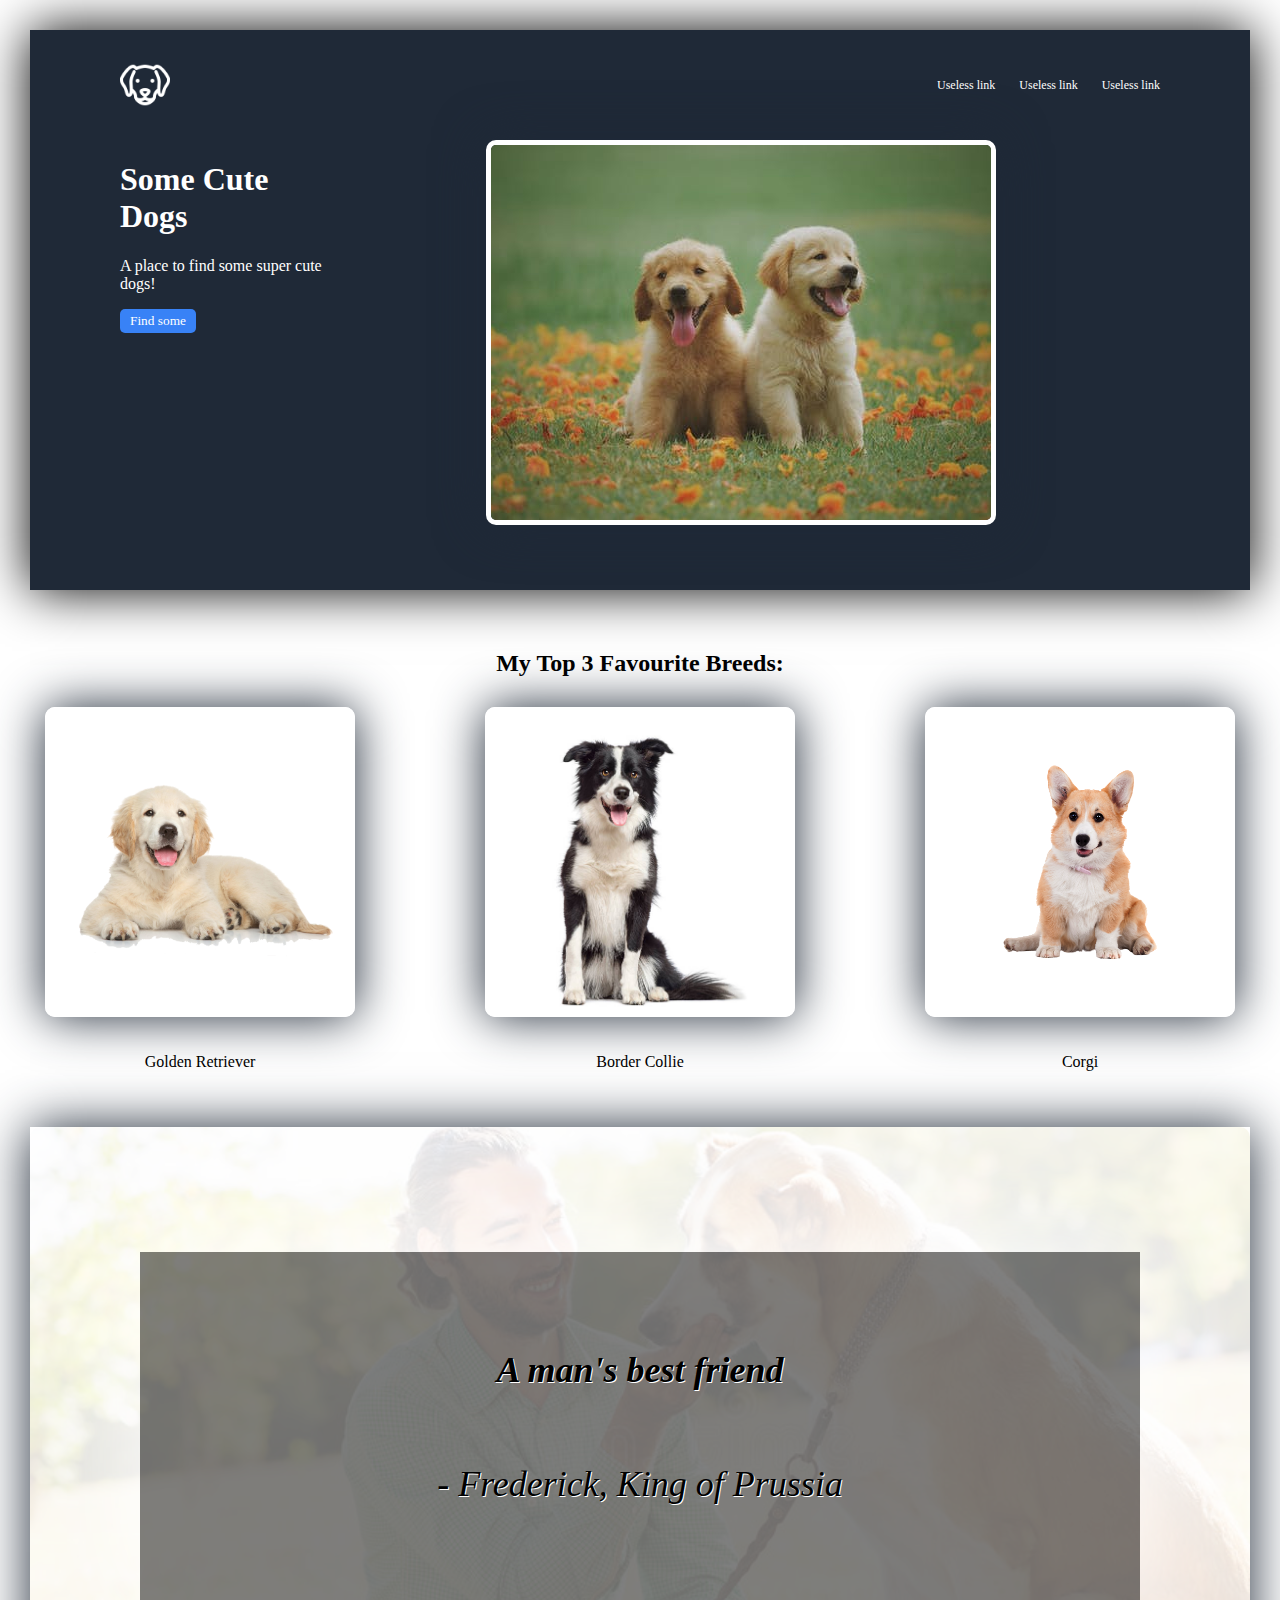
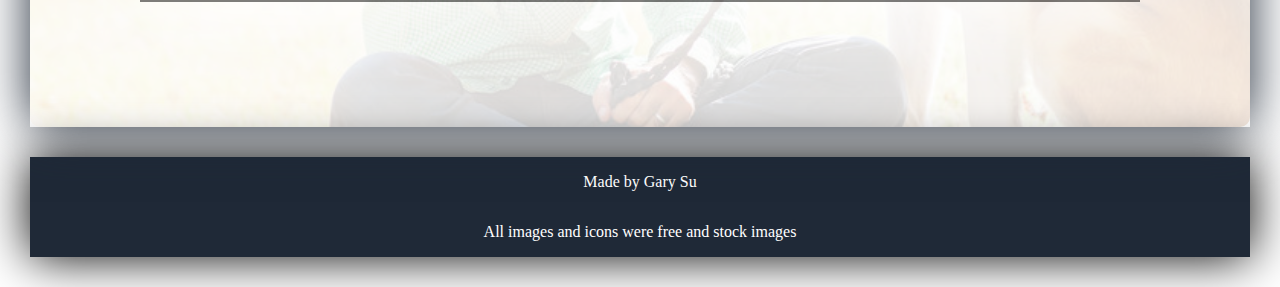
<file: index.html>
<!DOCTYPE html>
<html lang="en">

<head>
    <meta charset="UTF-8">
    <meta http-equiv="X-UA-Compatible" content="IE=edge">
    <meta name="viewport" content="width=device-width, initial-scale=1.0">
    <title>Dogs</title>
    <link rel="stylesheet" href="styles.css">
</head>

<body>
    <div class="header">
        <div class="header_container">
            <img style="width: 50px; height: 50px; border: none; box-shadow: none; filter: invert(100%);"
                src=" images/dog_icon.png" alt="">
            <div class="header_more">
                <a href="https://www.google.ca">Useless link</a>
                <a href="https://www.google.ca">Useless link</a>
                <a href="https://www.google.ca">Useless link</a>
            </div>
        </div>
        <div class="header_container" style="align-items: flex-start; justify-content: space-evenly;">
            <div>
                <h1 style="color: white;">Some Cute Dogs</h1>
                <p>A place to find some super cute dogs!</p>
                <button>
                    <a href="https://www.google.ca/">Find some</a>
                </button>
            </div>
            <div class="img_holder">
                <img class="img" style="object-fit:cover; width: auto; height:auto; " src="images/header_dog.jpeg"
                    alt="">
            </div>
        </div>
    </div>
    <div class="box2">
        <h2 class="text">My Top 3 Favourite Breeds:</h2>
        <div class="box_container">
            <div class="box_info">
                <img class="img" src="images/golden-retriever.png"></img>
                <p>Golden Retriever</p>
            </div>
            <div class="box_info">
                <img class="img" src="images/border-collie.jpg"></img>
                <p>Border Collie</p>
            </div>
            <div class="box_info">
                <img class="img" src="images/corgi.png"></img>
                <p>Corgi</p>
            </div>
        </div>
    </div>
    <div class="quote">
        <img style="opacity: 0.15; border: none; box-shadow: none; height: 100%; width: 100%; object-fit: cover;"
            src="images/mananddog.jpg" alt="">
        <div class="centered_container">
            <div class="test">
                <p style="font-style: italic; font-size: 36px; font-weight: bold; text-shadow: 1px 1px white;"> A man's
                    best friend</p>
                <p style="font-style: italic; font-size: 36px; text-shadow: 1px 1px white;">- Frederick, King of Prussia
                </p>
            </div>
        </div>
    </div>
    </div>
    <div class="footer">
        <p style="color: white;">Made by Gary Su</p>
        <p style="color: white;">All images and icons were free and stock images</p>
    </div>
</body>

</html>
</file>
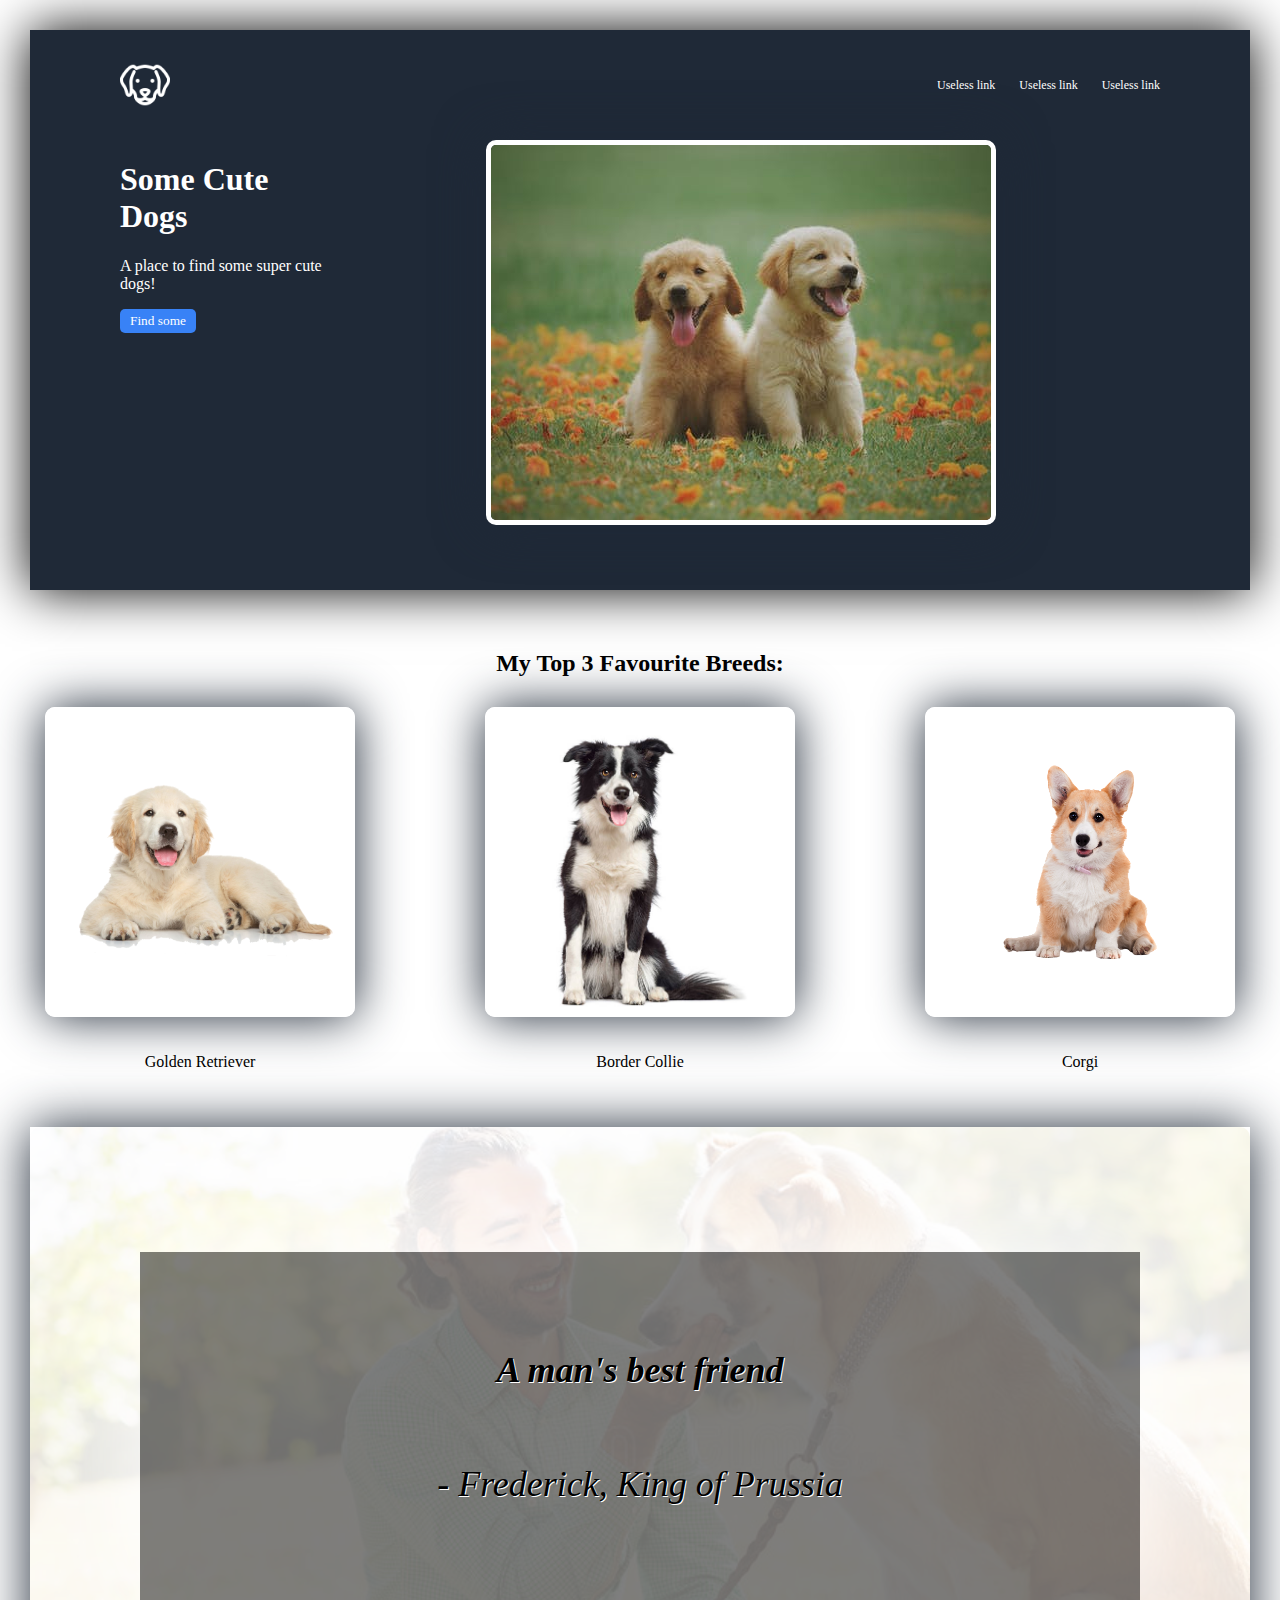
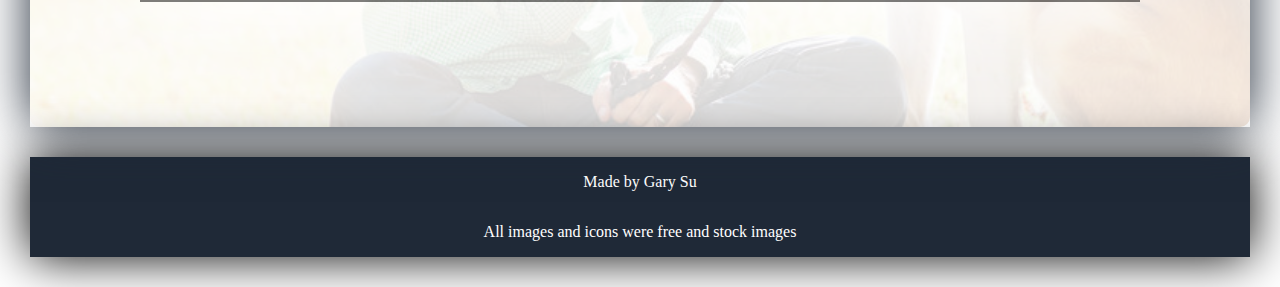
<file: files/index.html>
<!DOCTYPE html>
<html lang="en">

<head>
    <meta charset="UTF-8">
    <meta http-equiv="X-UA-Compatible" content="IE=edge">
    <meta name="viewport" content="width=device-width, initial-scale=1.0">
    <title>Dogs</title>
    <link rel="stylesheet" href="styles.css">
</head>

<body>
    <div class="header">
        <div class="header_container">
            <img style="width: 50px; height: 50px; border: none; box-shadow: none; filter: invert(100%);"
                src=" ../images/dog_icon.png" alt="">
            <div class="header_more">
                <a href="https://www.google.ca">Useless link</a>
                <a href="https://www.google.ca">Useless link</a>
                <a href="https://www.google.ca">Useless link</a>
            </div>
        </div>
        <div class="header_container" style="align-items: flex-start; justify-content: space-evenly;">
            <div>
                <h1 style="color: white;">Some Cute Dogs</h1>
                <p>A place to find some super cute dogs!</p>
                <button>
                    <a href="https://www.google.ca/">Find some</a>
                </button>
            </div>
            <div class="img_holder">
                <img class="img" style="object-fit:cover; width: auto; height:auto; " src="../images/header_dog.jpeg"
                    alt="">
            </div>
        </div>
    </div>
    <div class="box2">
        <h2 class="text">My Top 3 Favourite Breeds:</h2>
        <div class="box_container">
            <div class="box_info">
                <img class="img" src="../images/golden-retriever.png"></img>
                <p>Golden Retriever</p>
            </div>
            <div class="box_info">
                <img class="img" src="../images/border-collie.jpg"></img>
                <p>Border Collie</p>
            </div>
            <div class="box_info">
                <img class="img" src="../images/corgi.png"></img>
                <p>Corgi</p>
            </div>
        </div>
    </div>
    <div class="quote">
        <img style="opacity: 0.15; border: none; box-shadow: none; height: 100%; width: 100%; object-fit: cover;"
            src="../images/mananddog.jpg" alt="">
        <div class="centered_container">
            <div class="test">
                <p style="font-style: italic; font-size: 36px; font-weight: bold; text-shadow: 1px 1px white;"> A man's
                    best friend</p>
                <p style="font-style: italic; font-size: 36px; text-shadow: 1px 1px white;">- Frederick, King of Prussia
                </p>
            </div>
        </div>
    </div>
    </div>
    <div class="footer">
        <p style="color: white;">Made by Gary Su</p>
        <p style="color: white;">All images and icons were free and stock images</p>
    </div>
</body>

</html>
</file>
<file: styles.css>
.header {
  padding: 30px 90px;
  height: 500px;
  background-color: #1f2937;
  color: white;
  gap: 30px;
  display: flex;
  flex-direction: column;
  flex: 1;
  box-shadow: 0px 0px 50px black;
  margin: 30px;
}

.header_container {
  display: flex;
  justify-content: space-between;
  align-items: center;
}

.header_more {
  display: flex;
  gap: 24px;
  font-size: 12px;
}

body {
  margin: 0px;
}

.img_holder {
  width: 1000px;
  margin-left: 0px;
  display: flex;
  justify-content: center;
  align-items: center;
}

.img_single {
  display: flex;
  align-items: center;
  justify-content: center;
  flex: 1;
}

button {
  background: #3882f6;
  color: white;
  border: none;
  font-family: serif;
  text-align: center;
  padding: 4px 10px;
  border-radius: 5px;
}

button:hover {
  border-radius: 5px;
  transform: translateY(-3px);
}

a {
  text-decoration: none;
  color: white;
}

.box2 {
  display: flex;
  flex-direction: column;
  align-items: center;
  justify-content: center;
  padding-top: 10px;
}

.box_container {
  display: flex;
  align-items: center;
  justify-content: center;
  gap: 40px;
}

.box {
  width: 150px;
  height: 150px;
  border-width: 5px;
  border-color: #3882f6;
  border-radius: 10px;
  border-style: solid;
}

.box_info {
  height: 400px;
  width: 400px;
  display: flex;
  flex-direction: column;
  gap: 20px;
  align-items: center;
  justify-content: center;
}

.text {
  font-family: serif;
}

.quote {
  margin: 30px;
  height: 600px;
  position: relative;
  box-shadow: 0px 0px 50px #1f2937;
}

.l_container {
  text-align: right;
}

img {
  border-radius: 10px;
  border-width: 5px;
  border-color: white;
  border-style: solid;
  box-shadow: 0px 0px 50px #1f2937;
  max-width: 100%;
  height: 300px;
  width: 300px;
  object-fit: scale-down;
}

p {
  font-family: serif;
}

a {
  font-family: serif;
}

h1 {
  font-family: serif;
}

.centered_container {
  position: absolute;
  top: 50%;
  left: 50%;
  transform: translate(-50%, -50%);
}

.test {
  display: flex;
  width: 1000px;
  height: 350px;
  background-color: rgba(0, 0, 0, 0.5);
  flex-direction: column;
  align-items: center;
  justify-content: center;
  box-shadow: 0px 0px 100px white;
}

.footer {
  margin: 30px;
  height: 100px;
  background-color: #1f2937;
  box-shadow: 0px 0px 50px black;
  display: flex;
  align-items: center;
  justify-content: center;
  flex-direction: column;
}
</file>
<file: files/styles.css>
.header {
  padding: 30px 90px;
  height: 500px;
  background-color: #1f2937;
  color: white;
  gap: 30px;
  display: flex;
  flex-direction: column;
  flex: 1;
  box-shadow: 0px 0px 50px black;
  margin: 30px;
}

.header_container {
  display: flex;
  justify-content: space-between;
  align-items: center;
}

.header_more {
  display: flex;
  gap: 24px;
  font-size: 12px;
}

body {
  margin: 0px;
}

.img_holder {
  width: 1000px;
  margin-left: 0px;
  display: flex;
  justify-content: center;
  align-items: center;
}

.img_single {
  display: flex;
  align-items: center;
  justify-content: center;
  flex: 1;
}

button {
  background: #3882f6;
  color: white;
  border: none;
  font-family: serif;
  text-align: center;
  padding: 4px 10px;
  border-radius: 5px;
}

button:hover {
  border-radius: 5px;
  transform: translateY(-3px);
}

a {
  text-decoration: none;
  color: white;
}

.box2 {
  display: flex;
  flex-direction: column;
  align-items: center;
  justify-content: center;
  padding-top: 10px;
}

.box_container {
  display: flex;
  align-items: center;
  justify-content: center;
  gap: 40px;
}

.box {
  width: 150px;
  height: 150px;
  border-width: 5px;
  border-color: #3882f6;
  border-radius: 10px;
  border-style: solid;
}

.box_info {
  height: 400px;
  width: 400px;
  display: flex;
  flex-direction: column;
  gap: 20px;
  align-items: center;
  justify-content: center;
}

.text {
  font-family: serif;
}

.quote {
  margin: 30px;
  height: 600px;
  position: relative;
  box-shadow: 0px 0px 50px #1f2937;
}

.l_container {
  text-align: right;
}

img {
  border-radius: 10px;
  border-width: 5px;
  border-color: white;
  border-style: solid;
  box-shadow: 0px 0px 50px #1f2937;
  max-width: 100%;
  height: 300px;
  width: 300px;
  object-fit: scale-down;
}

p {
  font-family: serif;
}

a {
  font-family: serif;
}

h1 {
  font-family: serif;
}

.centered_container {
  position: absolute;
  top: 50%;
  left: 50%;
  transform: translate(-50%, -50%);
}

.test {
  display: flex;
  width: 1000px;
  height: 350px;
  background-color: rgba(0, 0, 0, 0.5);
  flex-direction: column;
  align-items: center;
  justify-content: center;
  box-shadow: 0px 0px 100px white;
}

.footer {
  margin: 30px;
  height: 100px;
  background-color: #1f2937;
  box-shadow: 0px 0px 50px black;
  display: flex;
  align-items: center;
  justify-content: center;
  flex-direction: column;
}
</file>
